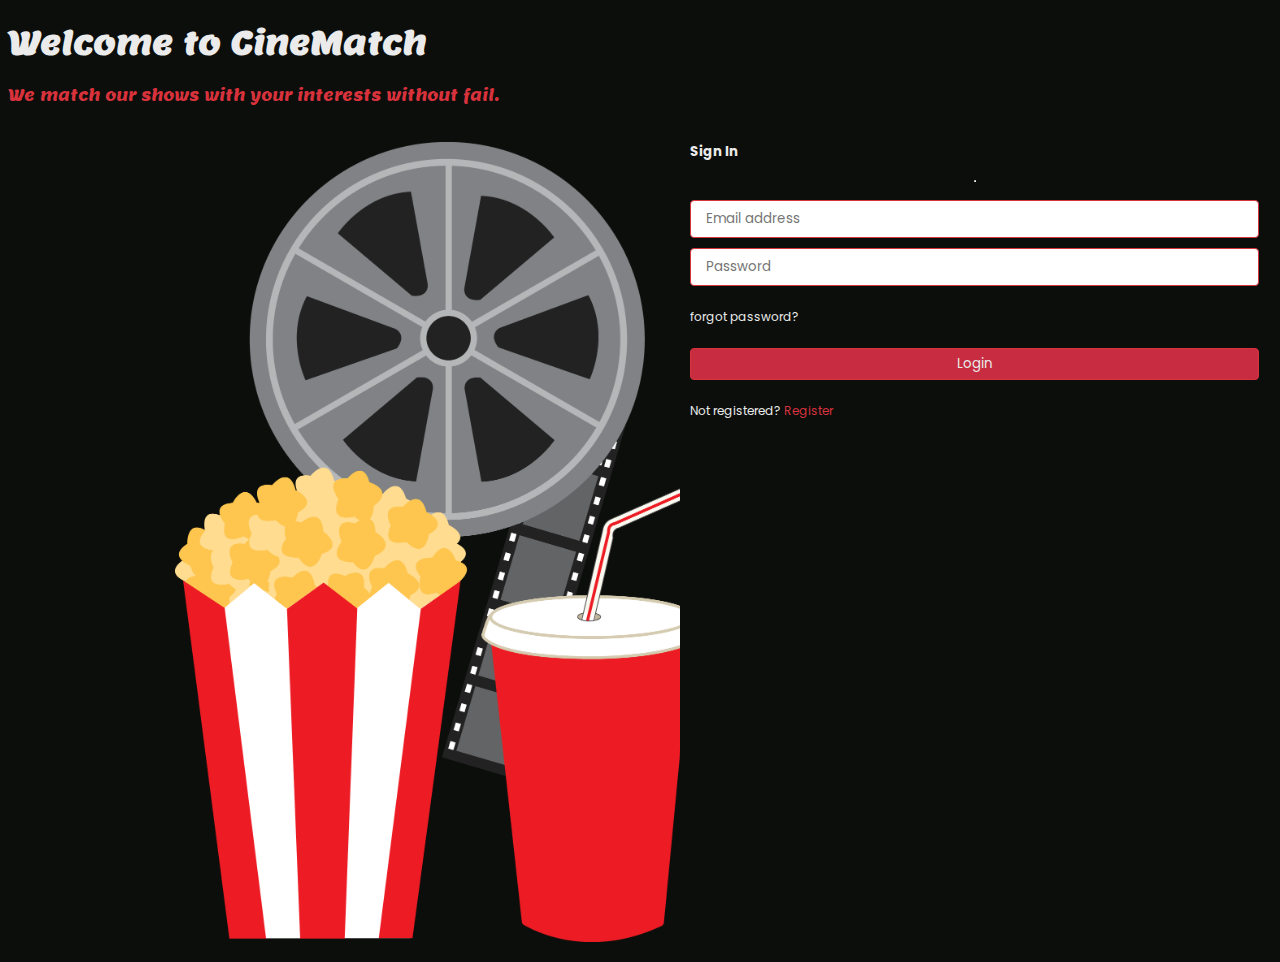
<file: index.html>
<!DOCTYPE html>
<html lang="en">
<head>
    <meta charset="UTF-8">
    <meta name="viewport" content="width=device-width, initial-scale=1.0">
    <title>CineMatch</title>
    <link rel="icon" href="favicon.ico" type="image/x-icon" />
    <link href="https://cdn.jsdelivr.net/npm/bootstrap@5.3.2/dist/css/bootstrap.min.css" rel="stylesheet" integrity="sha384-T3c6CoIi6uLrA9TneNEoa7RxnatzjcDSCmG1MXxSR1GAsXEV/Dwwykc2MPK8M2HN" crossorigin="anonymous">
    <link rel="stylesheet" href="css/form.css">
</head>
<body>
  <div class="title text-center">
    <h1>Welcome to CineMatch</h1>
    <p>We match our shows with your interests without fail.</p>
  </div>
  <div class="form_details">
    <div class="img">
      <img src="images/form-back.png" alt="form_back">
    </div>
    <form action="home.html" method="">
      <h5>Sign In</h5>
      <hr>
      <div class="inputs">
        <input type="email" name="" placeholder="Email address" required>
        <input type="password" name="" placeholder="Password" required>
      </div>
      <div class="fp text-end">
        <p>forgot password?</p>
      </div>
      <button type="submit">Login</button>
      <p>Not registered? <a href="register.html">Register</a></p>
    </form>
  </div>

  <script src="https://cdn.jsdelivr.net/npm/bootstrap@5.3.2/dist/js/bootstrap.bundle.min.js" integrity="sha384-C6RzsynM9kWDrMNeT87bh95OGNyZPhcTNXj1NW7RuBCsyN/o0jlpcV8Qyq46cDfL" crossorigin="anonymous"></script>
</body>
</html>
</file>
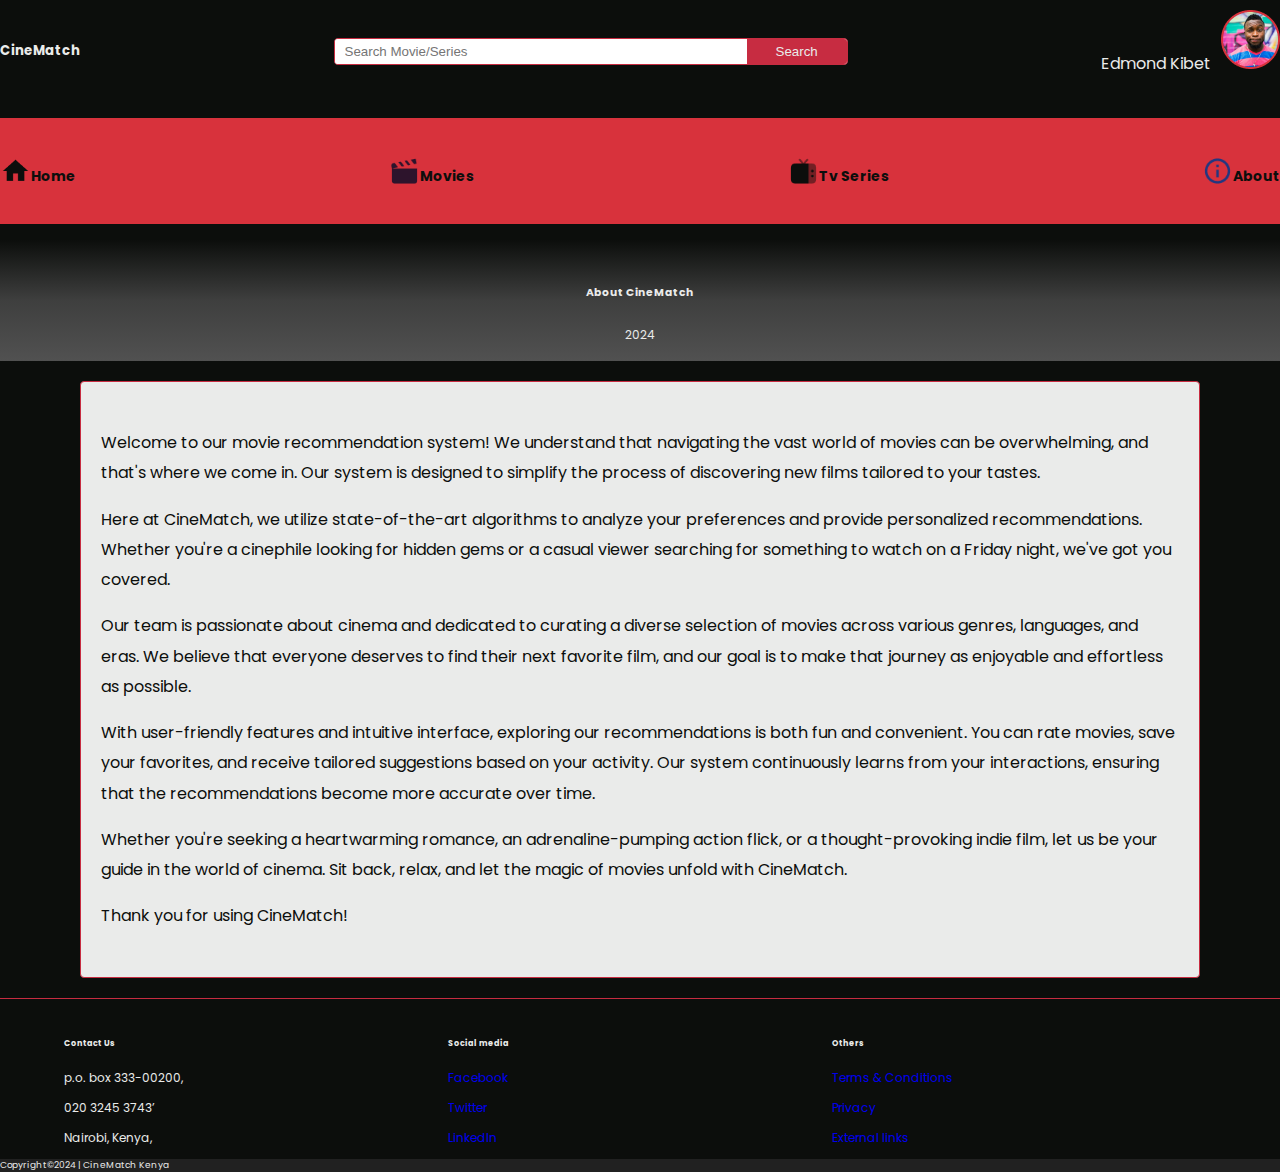
<file: about.html>
<!DOCTYPE html>
<html lang="en">
<head>
    <meta charset="UTF-8">
    <meta name="viewport" content="width=device-width, initial-scale=1.0">
    <title>CineMatch</title>
    <link rel="icon" href="favicon.ico" type="image/x-icon" />
    <link href="https://cdn.jsdelivr.net/npm/bootstrap@5.3.2/dist/css/bootstrap.min.css" rel="stylesheet" integrity="sha384-T3c6CoIi6uLrA9TneNEoa7RxnatzjcDSCmG1MXxSR1GAsXEV/Dwwykc2MPK8M2HN" crossorigin="anonymous">
    <link rel="stylesheet" href="css/nav.css">
    <link rel="stylesheet" href="css/about.css">
</head>
<body>
  <div class="header">
    <div class="nav">
      <h5>CineMatch</h5>
      <form action="search.html" method="" class="search-bar">
        <input type="text" name="" placeholder="Search Movie/Series" required>
        <button type="submit">Search</button>
      </form>
      <div class="profile">
        <p>Edmond Kibet</p>
        <div class="profile-img">
          <img src="images/profile.png" alt="profile_img">
        </div>
      </div>
    </div>
    <ul>
      <li><a href="home.html"><img src="images/home.png" alt="nav-icon"><h6>Home</h6></a></li>
      <li><a href="movies.html"><img src="images/movie.png" alt="nav-icon"><h6>Movies</h6></a></li>
      <li><a href="series.html"><img src="images/series.png" alt="nav-icon"><h6>Tv Series</h6></a></li>
      <li><a href="about.html"><img src="images/about.png" alt="nav-icon"><h6>About</h6></a></li>
    </ul>
  </div>

  <div class="banner">
    <h6>About CineMatch</h6>
    <p>2024</p>
  </div>

  <div class="body">

    <div class="contentpane text-center">
      <p>Welcome to our movie recommendation system! We understand that navigating the vast world of movies can be overwhelming, and that's where we come in. Our system is designed to simplify the process of discovering new films tailored to your tastes.</p>
      <p>Here at CineMatch, we utilize state-of-the-art algorithms to analyze your preferences and provide personalized recommendations. Whether you're a cinephile looking for hidden gems or a casual viewer searching for something to watch on a Friday night, we've got you covered.</p>
      <p>Our team is passionate about cinema and dedicated to curating a diverse selection of movies across various genres, languages, and eras. We believe that everyone deserves to find their next favorite film, and our goal is to make that journey as enjoyable and effortless as possible.</p>
      <p>With user-friendly features and intuitive interface, exploring our recommendations is both fun and convenient. You can rate movies, save your favorites, and receive tailored suggestions based on your activity. Our system continuously learns from your interactions, ensuring that the recommendations become more accurate over time.</p>
      <p>Whether you're seeking a heartwarming romance, an adrenaline-pumping action flick, or a thought-provoking indie film, let us be your guide in the world of cinema. Sit back, relax, and let the magic of movies unfold with CineMatch.</p>
      <p>Thank you for using CineMatch!</p>
    </div>

  </div>

  <footer>
    <div class="items">
      <div class="item">
        <h6>Contact Us</h6>
        <p>p.o. box 333-00200,</p>
        <p>020 3245 3743’</p>
        <p>Nairobi, Kenya,</p>
      </div>
      <div class="item">
        <h6>Social media</h6>
        <p><a href="#">Facebook</a></p>
        <p><a href="#">Twitter</a></p>
        <p><a href="#">LinkedIn</a></p>
      </div>
      <div class="item">
        <h6>Others</h6>
        <p><a href="#">Terms & Conditions</a></p>
        <p><a href="#">Privacy</a></p>
        <p><a href="#">External links</a></p>
      </div>
    </div>
    <div class="copyright">
      <p class="text-center p-2">Copyright&copy;2024 | CineMatch Kenya</p>
    </div>
  </footer>

  <script src="https://cdn.jsdelivr.net/npm/bootstrap@5.3.2/dist/js/bootstrap.bundle.min.js" integrity="sha384-C6RzsynM9kWDrMNeT87bh95OGNyZPhcTNXj1NW7RuBCsyN/o0jlpcV8Qyq46cDfL" crossorigin="anonymous"></script>
</body>
</html>
</file>
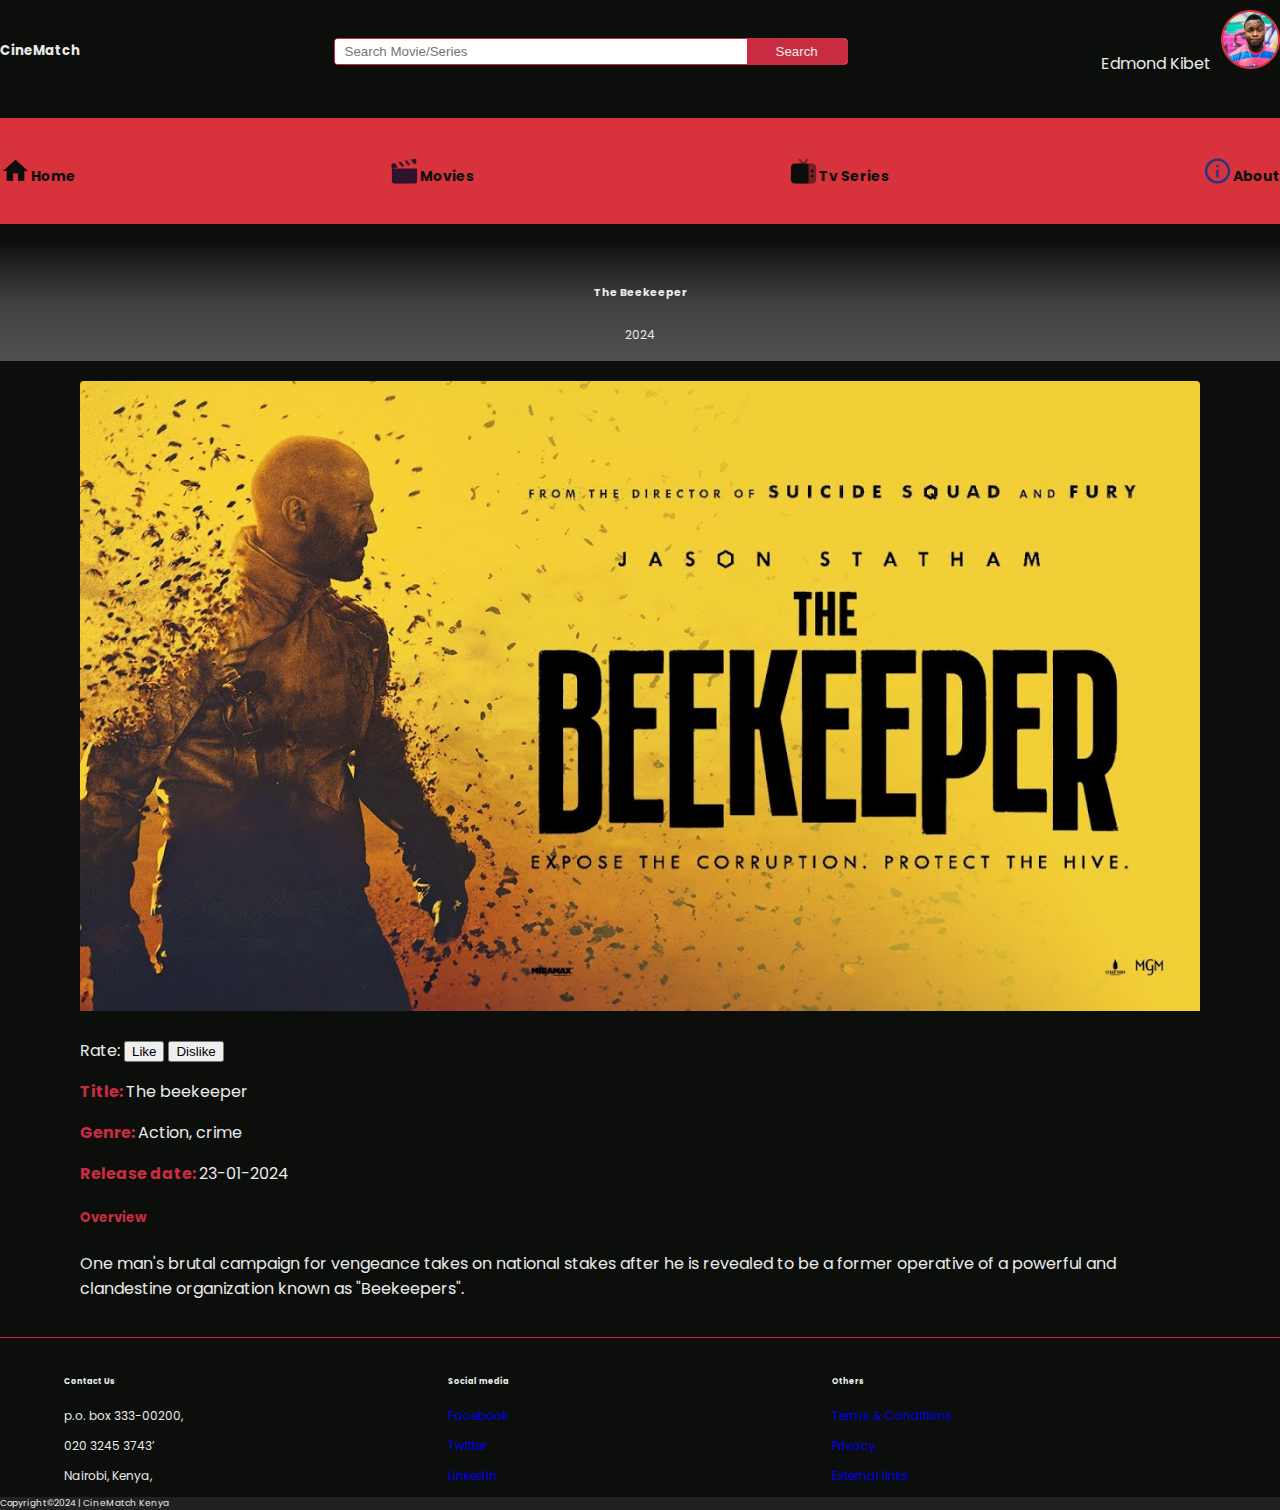
<file: details.html>
<!DOCTYPE html>
<html lang="en">
<head>
    <meta charset="UTF-8">
    <meta name="viewport" content="width=device-width, initial-scale=1.0">
    <title>CineMatch</title>
    <link rel="icon" href="favicon.ico" type="image/x-icon" />
    <link href="https://cdn.jsdelivr.net/npm/bootstrap@5.3.2/dist/css/bootstrap.min.css" rel="stylesheet" integrity="sha384-T3c6CoIi6uLrA9TneNEoa7RxnatzjcDSCmG1MXxSR1GAsXEV/Dwwykc2MPK8M2HN" crossorigin="anonymous">
    <link rel="stylesheet" href="css/nav.css">
    <link rel="stylesheet" href="css/details.css">
</head>
<body>
  <div class="header">
    <div class="nav">
      <h5>CineMatch</h5>
      <form action="search.html" method="" class="search-bar">
        <input type="text" name="" placeholder="Search Movie/Series" required>
        <button type="submit">Search</button>
      </form>
      <div class="profile">
        <p>Edmond Kibet</p>
        <div class="profile-img">
          <img src="images/profile.png" alt="profile_img">
        </div>
      </div>
    </div>
    <ul>
      <li><a href="home.html"><img src="images/home.png" alt="nav-icon"><h6>Home</h6></a></li>
      <li><a href="movies.html"><img src="images/movie.png" alt="nav-icon"><h6>Movies</h6></a></li>
      <li><a href="series.html"><img src="images/series.png" alt="nav-icon"><h6>Tv Series</h6></a></li>
      <li><a href="about.html"><img src="images/about.png" alt="nav-icon"><h6>About</h6></a></li>
    </ul>
  </div>

  <div class="banner">
    <h6>The Beekeeper</h6>
    <p>2024</p>
  </div>
  
  <div class="body">
    <div class="back">
        <img src="images/bee.jpg" alt="">
    </div>
    <div class="details">
        <div class="buttons p-2">
            Rate: 
            <button class="btn btn-primary">Like</button>
            <button class="btn btn-danger">Dislike</button>
        </div>
        <p><b>Title: </b>The beekeeper</p>
        <p><b>Genre: </b> Action, crime</p>
        <p><b>Release date: </b>23-01-2024</p>
        <div class="overview">
            <h5>Overview</h5>
            <p>One man's brutal campaign for vengeance takes on national stakes after he is revealed to be a former operative of a powerful and clandestine organization known as "Beekeepers".</p>
        </div>
    </div>
  </div>

  <footer>
    <div class="items">
      <div class="item">
        <h6>Contact Us</h6>
        <p>p.o. box 333-00200,</p>
        <p>020 3245 3743’</p>
        <p>Nairobi, Kenya,</p>
      </div>
      <div class="item">
        <h6>Social media</h6>
        <p><a href="#">Facebook</a></p>
        <p><a href="#">Twitter</a></p>
        <p><a href="#">LinkedIn</a></p>
      </div>
      <div class="item">
        <h6>Others</h6>
        <p><a href="#">Terms & Conditions</a></p>
        <p><a href="#">Privacy</a></p>
        <p><a href="#">External links</a></p>
      </div>
    </div>
    <div class="copyright">
      <p class="text-center p-2">Copyright&copy;2024 | CineMatch Kenya</p>
    </div>
  </footer>

  <script src="https://cdn.jsdelivr.net/npm/bootstrap@5.3.2/dist/js/bootstrap.bundle.min.js" integrity="sha384-C6RzsynM9kWDrMNeT87bh95OGNyZPhcTNXj1NW7RuBCsyN/o0jlpcV8Qyq46cDfL" crossorigin="anonymous"></script>
</body>
</html>
</file>
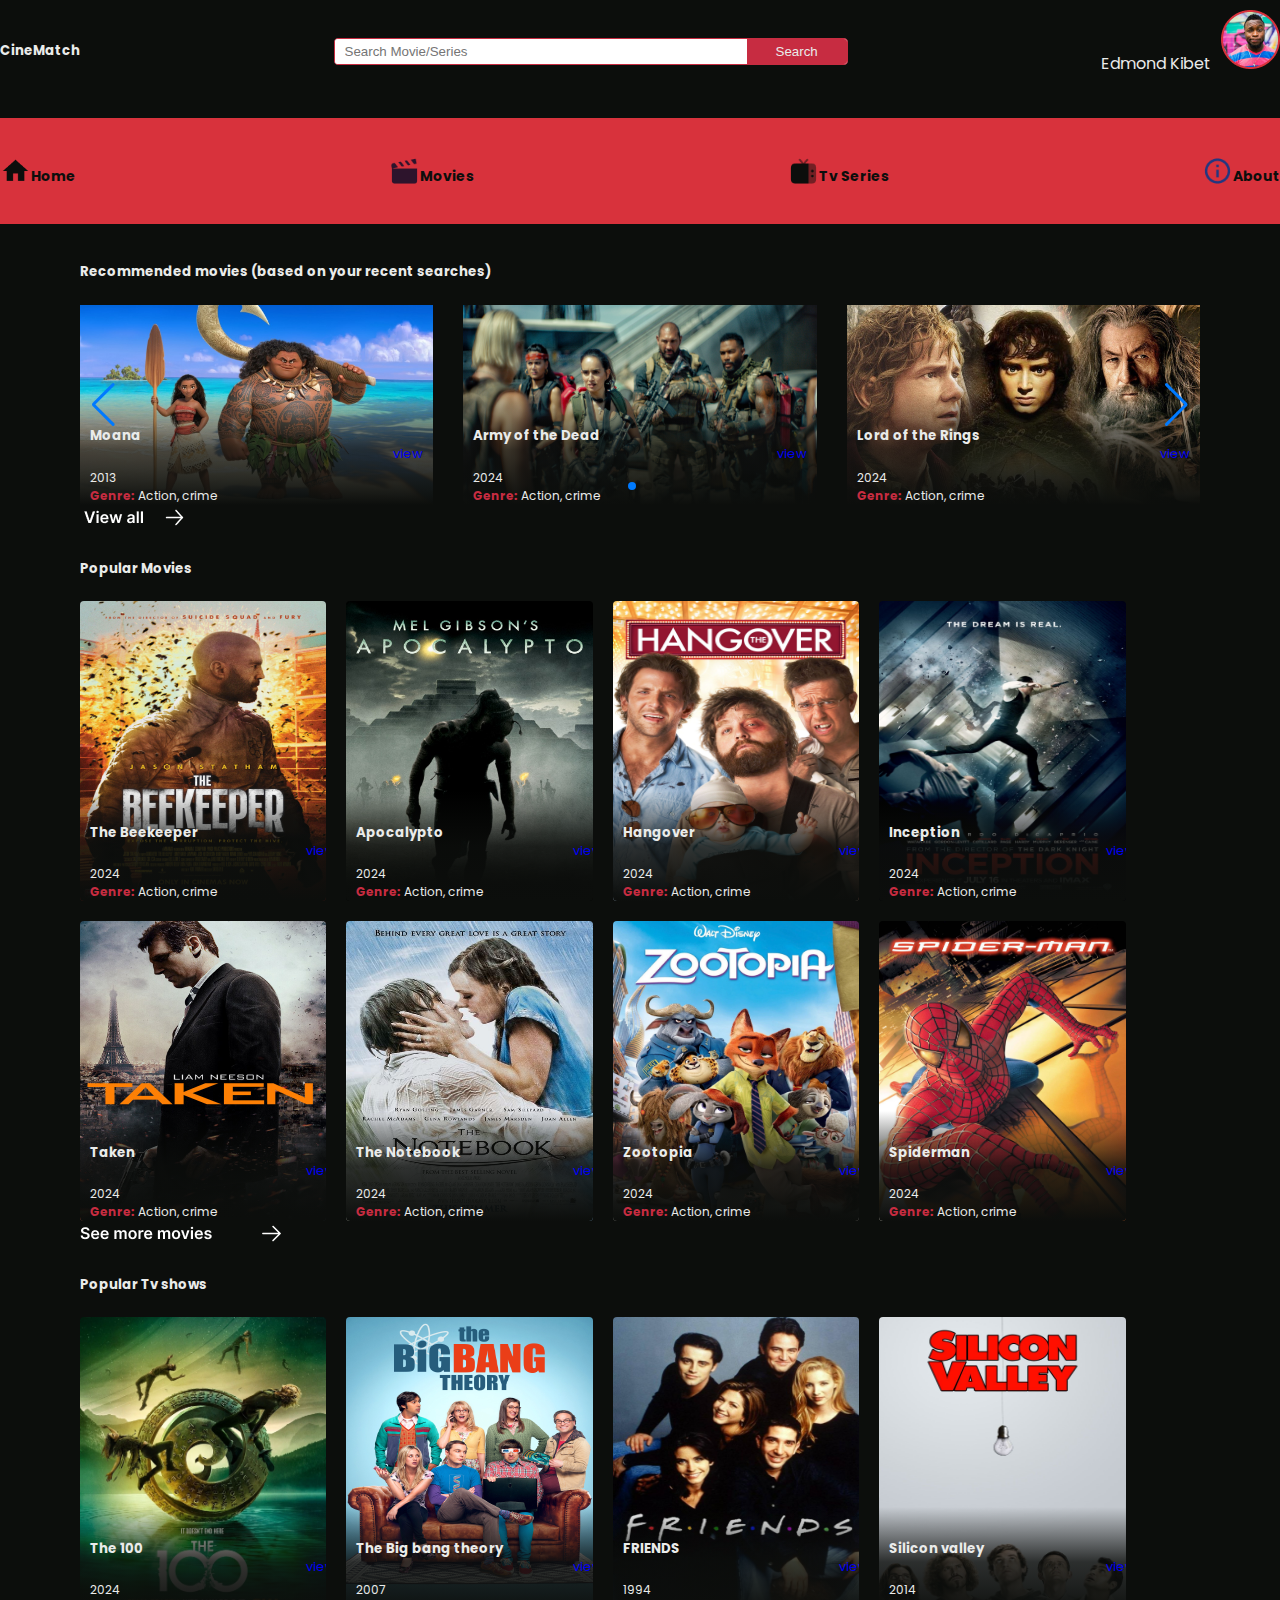
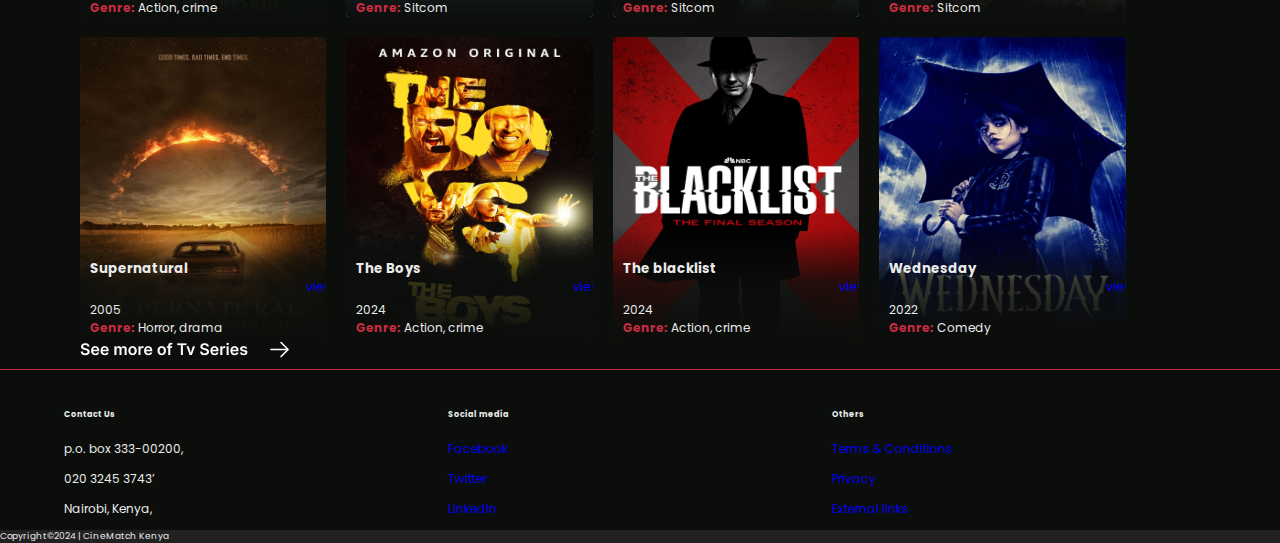
<file: home.html>
<!DOCTYPE html>
<html lang="en">
<head>
  <meta charset="UTF-8">
  <meta name="viewport" content="width=device-width, initial-scale=1.0">
  <title>CineMatch</title>
  <link rel="icon" href="favicon.ico" type="image/x-icon" />
  <link href="https://cdn.jsdelivr.net/npm/bootstrap@5.3.2/dist/css/bootstrap.min.css" rel="stylesheet" integrity="sha384-T3c6CoIi6uLrA9TneNEoa7RxnatzjcDSCmG1MXxSR1GAsXEV/Dwwykc2MPK8M2HN" crossorigin="anonymous">
  <link rel="stylesheet" href="https://unpkg.com/swiper/swiper-bundle.min.css"/>
  <link rel="stylesheet" href="https://cdnjs.cloudflare.com/ajax/libs/font-awesome/6.0.0-beta3/css/all.min.css"/>
  
  <link rel="stylesheet" href="css/nav.css">
  <link rel="stylesheet" href="css/style.css">
</head>
<body>
  <div class="header">
    <div class="nav">
      <h5>CineMatch</h5>
      <form action="search.html" method="" class="search-bar">
        <input type="text" name="" placeholder="Search Movie/Series" required>
        <button type="submit">Search</button>
      </form>
      <div class="profile">
        <p>Edmond Kibet</p>
        <div class="profile-img">
          <img src="images/profile.png" alt="profile_img">
        </div>
      </div>
    </div>
    <ul>
      <li><a class="active" href="home.html"><img src="images/home.png" alt="nav-icon"><h6>Home</h6></a></li>
      <li><a href="movies.html"><img src="images/movie.png" alt="nav-icon"><h6>Movies</h6></a></li>
      <li><a href="series.html"><img src="images/series.png" alt="nav-icon"><h6>Tv Series</h6></a></li>
      <li><a href="about.html"><img src="images/about.png" alt="nav-icon"><h6>About</h6></a></li>
    </ul>
  </div>

  <div class="body">
    <div class="recommends">
      <h5>Recommended movies (based on your recent searches)</h5>

      <div class="swiper mySwiper recommendations">
        <div class="swiper-wrapper content">
          <div class="swiper-slide recommended">
            <img src="images/moana.jpg" alt="card-logo">
            <div class="details">
              <div class="dets">
                <h5>Moana</h5>
                <p>2013</p>
                <p><b>Genre: </b>Action, crime</p>
              </div>
              <a class="btn btn-danger" href="details.html">view</a>
            </div>
          </div>
  
          <div class="swiper-slide recommended">
            <img src="images/aotd.jpg" alt="card-logo">
            <div class="details">
              <div class="dets">
                <h5>Army of the Dead</h5>
                <p>2024</p>
                <p><b>Genre: </b>Action, crime</p>
              </div>
              <a class="btn btn-danger" href="details.html">view</a>
            </div>
          </div>
  
          <div class="swiper-slide recommended">
            <img src="images/lotr.jpg" alt="card-logo">
            <div class="details">
              <div class="dets">
                <h5>Lord of the Rings</h5>
                <p>2024</p>
                <p><b>Genre: </b>Action, crime</p>
              </div>
              <a class="btn btn-danger" href="details.html">view</a>
            </div>
          </div>

          <div class="swiper-slide recommended">
            <img src="images/beekeeper.jpeg" alt="card-logo">
            <div class="details">
              <div class="dets">
                <h5>The Beekeeper</h5>
                <p>2013</p>
                <p><b>Genre: </b>Action, crime</p>
              </div>
              <a class="btn btn-danger" href="details.html">view</a>
            </div>
          </div>

          <div class="swiper-slide recommended">
            <img src="images/avengers.jpg" alt="card-logo">
            <div class="details">
              <div class="dets">
                <h5>Avengers</h5>
                <p>2013</p>
                <p><b>Genre: </b>Action, crime</p>
              </div>
              <a class="btn btn-danger" href="details.html">view</a>
            </div>
          </div>

          <div class="swiper-slide recommended">
            <img src="images/ff.jpg" alt="card-logo">
            <div class="details">
              <div class="dets">
                <h5>Fast and furious 6</h5>
                <p>2013</p>
                <p><b>Genre: </b>Action, crime</p>
              </div>
              <a class="btn btn-danger" href="details.html">view</a>
            </div>
          </div>
        </div>
        <div class="swiper-button-next"></div>
        <div class="swiper-button-prev"></div>
        <div class="swiper-pagination"></div>

      </div>
  
      <div class="more text-end">
        <a href="recommends.html"><img class="btn" src="images/rec.png" alt="more"></a>
      </div>
    </div>


    <script src="https://unpkg.com/swiper/swiper-bundle.min.js"></script>
    <script type="text/javascript" src="script.js"></script>
  
    <div class="movies">
      <h5>Popular Movies</h5>

      <div class="cards">
        <div class="ms-card">
          <img src="images/movies/The-Beekeeper.png" alt="card-logo">
          <div class="details">
            <div class="dets">
              <h5>The Beekeeper</h5>
              <p>2024</p>
              <p><b>Genre: </b>Action, crime</p>
            </div>
            <a class="btn btn-danger" href="details.html">view</a>
          </div>
        </div>

        <div class="ms-card">
          <img src="images/movies/apo.jpg" alt="card-logo">
          <div class="details">
            <div class="dets">
              <h5>Apocalypto</h5>
              <p>2024</p>
              <p><b>Genre: </b>Action, crime</p>
            </div>
            <a class="btn btn-danger" href="details.html">view</a>
          </div>
        </div>

        <div class="ms-card">
          <img src="images/movies/han.jpg" alt="card-logo">
          <div class="details">
            <div class="dets">
              <h5>Hangover</h5>
              <p>2024</p>
              <p><b>Genre: </b>Action, crime</p>
            </div>
            <a class="btn btn-danger" href="details.html">view</a>
          </div>
        </div>
        <div class="ms-card">
          <img src="images/movies/inception-poster.jpg" alt="card-logo">
          <div class="details">
            <div class="dets">
              <h5>Inception</h5>
              <p>2024</p>
              <p><b>Genre: </b>Action, crime</p>
            </div>
            <a class="btn btn-danger" href="details.html">view</a>
          </div>
        </div>

        <div class="ms-card">
          <img src="images/movies/taken.jpeg" alt="card-logo">
          <div class="details">
            <div class="dets">
              <h5>Taken</h5>
              <p>2024</p>
              <p><b>Genre: </b>Action, crime</p>
            </div>
            <a class="btn btn-danger" href="details.html">view</a>
          </div>
        </div>

        <div class="ms-card">
          <img src="images/movies/th.jfif" alt="card-logo">
          <div class="details">
            <div class="dets">
              <h5>The Notebook</h5>
              <p>2024</p>
              <p><b>Genre: </b>Action, crime</p>
            </div>
            <a class="btn btn-danger" href="details.html">view</a>
          </div>
        </div>

        <div class="ms-card">
          <img src="images/movies/Zootopia_poster.webp" alt="card-logo">
          <div class="details">
            <div class="dets">
              <h5>Zootopia</h5>
              <p>2024</p>
              <p><b>Genre: </b>Action, crime</p>
            </div>
            <a class="btn btn-danger" href="details.html">view</a>
          </div>
        </div>

        <div class="ms-card">
          <img src="images/movies/spider.jpg" alt="card-logo">
          <div class="details">
            <div class="dets">
              <h5>Spiderman</h5>
              <p>2024</p>
              <p><b>Genre: </b>Action, crime</p>
            </div>
            <a class="btn btn-danger" href="details.html">view</a>
          </div>
        </div>
      </div>
  
      <div class="more text-end">
        <a href="movies.html"><img class="btn" src="images/mv.png" alt="more"></a>
      </div>
    </div>
  
    <div class="series">
      <h5>Popular Tv shows</h5>

      <div class="cards">
        <div class="ms-card">
          <img src="images/series/100.jpg" alt="card-logo">
          <div class="details">
            <div class="dets">
              <h5>The 100</h5>
              <p>2024</p>
              <p><b>Genre: </b>Action, crime</p>
            </div>
            <a class="btn btn-danger" href="details.html">view</a>
          </div>
        </div>

        <div class="ms-card">
          <img src="images/series/tbbt.jpg" alt="card-logo">
          <div class="details">
            <div class="dets">
              <h5>The Big bang theory</h5>
              <p>2007</p>
              <p><b>Genre: </b>Sitcom</p>
            </div>
            <a class="btn btn-danger" href="details.html">view</a>
          </div>
        </div>

        <div class="ms-card">
          <img src="images/series/friends.jpg" alt="card-logo">
          <div class="details">
            <div class="dets">
              <h5>FRIENDS</h5>
              <p>1994</p>
              <p><b>Genre: </b>Sitcom</p>
            </div>
            <a class="btn btn-danger" href="details.html">view</a>
          </div>
        </div>
        <div class="ms-card">
          <img src="images/series/silicon_valley.jpg" alt="card-logo">
          <div class="details">
            <div class="dets">
              <h5>Silicon valley</h5>
              <p>2014</p>
              <p><b>Genre: </b>Sitcom</p>
            </div>
            <a class="btn btn-danger" href="details.html">view</a>
          </div>
        </div>

        <div class="ms-card">
          <img src="images/series/supernatural.jpg" alt="card-logo">
          <div class="details">
            <div class="dets">
              <h5>Supernatural</h5>
              <p>2005</p>
              <p><b>Genre: </b>Horror, drama</p>
            </div>
            <a class="btn btn-danger" href="details.html">view</a>
          </div>
        </div>

        <div class="ms-card">
          <img src="images/series/the_boys.jpg" alt="card-logo">
          <div class="details">
            <div class="dets">
              <h5>The Boys</h5>
              <p>2024</p>
              <p><b>Genre: </b>Action, crime</p>
            </div>
            <a class="btn btn-danger" href="details.html">view</a>
          </div>
        </div>

        <div class="ms-card">
          <img src="images/series/blacklist.jpg" alt="card-logo">
          <div class="details">
            <div class="dets">
              <h5>The blacklist</h5>
              <p>2024</p>
              <p><b>Genre: </b>Action, crime</p>
            </div>
            <a class="btn btn-danger" href="details.html">view</a>
          </div>
        </div>

        <div class="ms-card">
          <img src="images/series/wednesday.jpg" alt="card-logo">
          <div class="details">
            <div class="dets">
              <h5>Wednesday</h5>
              <p>2022</p>
              <p><b>Genre: </b>Comedy</p>
            </div>
            <a class="btn btn-danger" href="details.html">view</a>
          </div>
        </div>
      </div>
  
      <div class="more text-end">
        <a href="series.html"><img class="btn" src="images/ts.png" alt="more"></a>
      </div>
    </div>
  </div>

  <footer>
    <div class="items">
      <div class="item">
        <h6>Contact Us</h6>
        <p>p.o. box 333-00200,</p>
        <p>020 3245 3743’</p>
        <p>Nairobi, Kenya,</p>
      </div>
      <div class="item">
        <h6>Social media</h6>
        <p><a href="#">Facebook</a></p>
        <p><a href="#">Twitter</a></p>
        <p><a href="#">LinkedIn</a></p>
      </div>
      <div class="item">
        <h6>Others</h6>
        <p><a href="#">Terms & Conditions</a></p>
        <p><a href="#">Privacy</a></p>
        <p><a href="#">External links</a></p>
      </div>
    </div>
    <div class="copyright">
      <p class="text-center p-2">Copyright&copy;2024 | CineMatch Kenya</p>
    </div>
  </footer>

  <script src="https://cdn.jsdelivr.net/npm/bootstrap@5.3.2/dist/js/bootstrap.bundle.min.js" integrity="sha384-C6RzsynM9kWDrMNeT87bh95OGNyZPhcTNXj1NW7RuBCsyN/o0jlpcV8Qyq46cDfL" crossorigin="anonymous"></script>
</body>
</html>
</file>
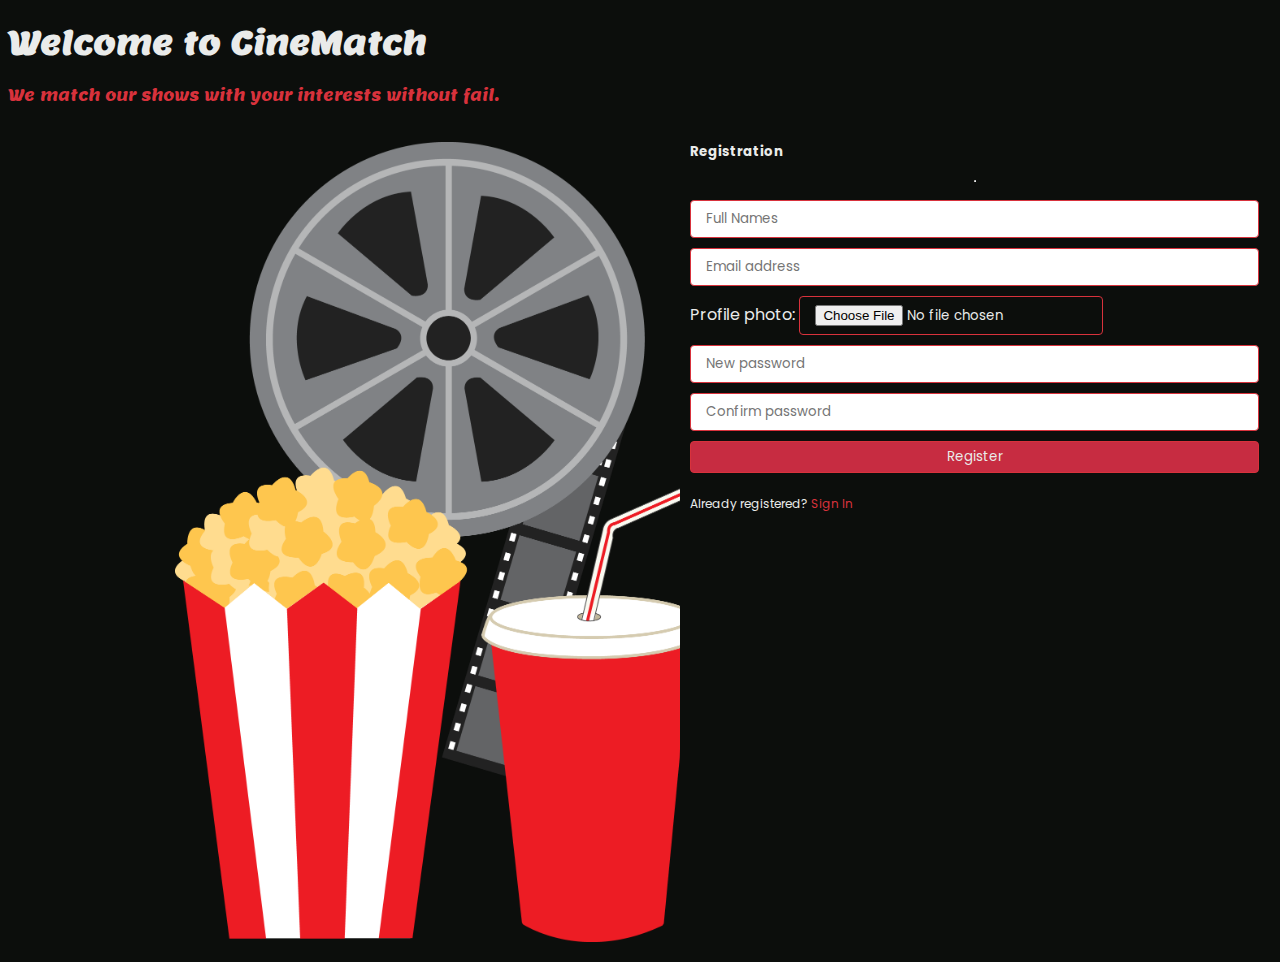
<file: register.html>
<!DOCTYPE html>
<html lang="en">
<head>
    <meta charset="UTF-8">
    <meta name="viewport" content="width=device-width, initial-scale=1.0">
    <title>CineMatch</title>
    <link rel="icon" href="favicon.ico" type="image/x-icon" />
    <link href="https://cdn.jsdelivr.net/npm/bootstrap@5.3.2/dist/css/bootstrap.min.css" rel="stylesheet" integrity="sha384-T3c6CoIi6uLrA9TneNEoa7RxnatzjcDSCmG1MXxSR1GAsXEV/Dwwykc2MPK8M2HN" crossorigin="anonymous">
    <link rel="stylesheet" href="css/form.css">
</head>
<body>
  <div class="title text-center">
    <h1>Welcome to CineMatch</h1>
    <p>We match our shows with your interests without fail.</p>
  </div>
  <div class="form_details">
    <div class="img">
      <img src="images/form-back.png" alt="form_back">
    </div>
    <form action="home.html" method="">
      <h5>Registration</h5>
      <hr>
      <div class="inputs">
        <input type="text" name="" placeholder="Full Names" required>
        <input type="email" name="" placeholder="Email address" required>
        <div class="profile_photo">
          Profile photo: <input type="file" required>
        </div>
        <input type="password" name="" placeholder="New password" required>
        <input type="password" name="" placeholder="Confirm password" required>
      </div>
      <button type="submit">Register</button>
      <p>Already registered? <a href="index.html">Sign In</a></p>
    
    </form>
  </div>

  <script src="https://cdn.jsdelivr.net/npm/bootstrap@5.3.2/dist/js/bootstrap.bundle.min.js" integrity="sha384-C6RzsynM9kWDrMNeT87bh95OGNyZPhcTNXj1NW7RuBCsyN/o0jlpcV8Qyq46cDfL" crossorigin="anonymous"></script>
</body>
</html>
</file>
<file: css/form.css>
@import url('https://fonts.googleapis.com/css2?family=Lemon&family=Poppins:wght@200;300;400;500;600;700&display=swap');

*{
    /* font-family: 'Lemon', serif; */
    font-family: 'Poppins', sans-serif;
}

body{
    background-color: #0C0E0C;
    overflow: hidden;
    height: 100vh;
    color: #EAEBEA;
    padding-bottom: 20px;
}

.title{
    margin-top: 15px;    
}

.title h1{
    font-family: 'Lemon', serif;
}

.title p{
    font-family: 'Lemon', serif;
    color: #D8323C;
}

.form_details{
    gap: 10px;
    width: 100%;
    display: flex;
    align-items: center;
    justify-content: center;
    padding: 20px 77px;
    height: calc(100vh - 100px);
}

.form_details .img{
    width: 40%;
    overflow: hidden;
    height: 100%;
}

.form_details .img img{
    height: 100%;
}

.form_details p{
    font-size: 12px;
    /* padding: 0;
    margin: 0; */
}

.form_details a{
    color: #D8323C;
    text-decoration: none;
}

form{
    display: flex;
    flex-direction: column;
    width: 45%;
    gap: 10px;
    height: 100%;
}

form h5{
    padding: 0;
    margin: 0;
}

form .inputs{
    gap: 10px;
    display: flex;
    flex-direction: column;
}

form .inputs input{
    outline: none;
    padding: 8px 15px;
    border-radius: 4px;
    border: 1px solid #D8323C;
}

form button{
    color: #EAEBEA;
    outline: none;
    border-radius: 4px;
    padding: 5px 0;
    border: 1px solid #D8323C;
    background-color: #C72C41;
}
</file>
<file: css/nav.css>
/* black: #0C0E0C
gray: EAEBEA
red: D8323C
pinkish: C72C41
purple: 2D142C
dark gray: 515151
light-purple: 510A32 */

@import url('https://fonts.googleapis.com/css2?family=Oswald:wght@200;400;600;700&family=Poppins:wght@100;200;300;400;500;600;700;800;900&family=Raleway:wght@100;200;300;400;500;600;700;800;900&family=Roboto:wght@100;300;400;500;700;900&display=swap');

/* font-family: 'Oswald', sans-serif;
font-family: 'Poppins', sans-serif;
font-family: 'Raleway', sans-serif;
font-family: 'Roboto', sans-serif; */

html{
    scroll-behavior: smooth;
}

body{
    margin: 0;
    box-sizing: border-box;
    font-family: 'Poppins', Times, serif;
    color: #EAEBEA;
    background-color: #0C0E0C;
    position: relative;
    overflow-x: hidden;
}

a{
    text-decoration: none;
}

.header{
    width: 100%;
    display: flex;
    align-items: center;
    justify-content: center;
    flex-direction: column;
    padding: 0;
    margin: 0;
    padding-top: 10px;
}

.header .nav{
    width: 100%;
    padding: 0 80px;
    padding-bottom: 10px;
    display: flex;
    align-items: center;
    justify-content: space-between;
}

.header .nav form{
    background: #fff;
    border-radius: 4px;
    overflow: hidden;
    width: 40%;
    display: flex;
    align-items: center;
    justify-content: space-between;
    border: 1px solid #C72C41;
}

.header .nav form input,.header .nav form button{
    outline: none;
    border: none;
}

.header .nav form input{
    padding: 5px 10px;
    width: 80%;
}

.header .nav form button{
    width: 20%;
    transition: .5s;
    color: #EAEBEA;
    padding: 5px 20px;
    background: #C72C41;
}

.header .nav form button:hover{
    background: #D8323C;
}

.header .nav .profile{
    gap: 10px;
    display: flex;
    cursor: pointer;
    align-items: baseline;
}

.header .nav .profile p{
    color: #EAEBEA;
}

.header .nav .profile .profile-img{
    height: 50px;
    /* width: 50px;
    border-radius: 50%;
    border: 1px solid #C72C41; */
}

.header ul{
    width: 100%;
    list-style: none;
    display: flex;
    align-items: center;
    justify-content: space-between;
    padding: 5px 80px;
    background: #D8323C;
}

.header ul li a{
    color: #0C0E0C;
    display: flex;
    transition: .5s;
    align-items: center;
}

.header ul li a:hover{
    color: #EAEBEA;
}

.header ul li a img{
    height: 30px;
}

.header ul li a h6{
    padding-top: 10px;
    font-size: 14px;
}

.body{
    padding: 0 80px;
    min-height: 50vh;
}

.banner{
    text-align: center;
    background: linear-gradient(180deg, transparent, #515151bb, #515151);
    padding: 20px 10px 5px 10px;
    margin: 0;
}

.banner p{
    font-size: 12px;
}


/* movie and series cards */
.cards{
    gap: 20px;
    width: 100%;
    display: flex;
    align-items: center;
    flex-wrap: wrap;
}

.cards .ms-card{
    width: 22%;
    height: 300px;
    overflow: hidden;
    border-radius: 4px;
    transition: .5s;
    position: relative;
}

.cards .ms-card:hover{
    transform: scale(1.05);
    border: 1px solid #C72C41;
}

.cards .ms-card img{
    position: absolute;
    top: 0;
    left: 0;
    width: 100%;
    height: 100%;
}

.cards .ms-card .details{
    position: absolute;
    bottom: 0;
    left: 0;
    width: 100%;
    display: flex;
    align-items: center;
    justify-content: space-between;
    z-index: 99;
    color: #EAEBEA;
    padding: 10px 10px 0 10px;
    background: linear-gradient(180deg, transparent, #0c0e0cd2, #0C0E0C);
}

.cards .ms-card .details .dets p{
    margin: 0;
    padding: 0;
    font-size: 12px;
}

.cards .ms-card .details .dets p b{
    color: #C72C41;
}

.cards .ms-card .details a{
    font-size: 13px;
    border-radius: 30px;
}

/* footer */

footer{
    width: 100%;
    display: flex;
    align-items: center;
    flex-direction: column;
    padding-top: 20px;
    border-top: 1px solid #C72C41;
}

footer .items{
    width: 100%;
    padding: 0 80px;
    display: flex;
    align-items: center;
    justify-content: center;
}

footer .items .item{
    width: 30%;
}

footer .items .item{
    font-size: 12px;
}

footer .copyright{
    background: #212121;
    color: #EAEBEA;
    width: 100%;
}

footer .copyright p{
    font-size: 9px;
    margin: 0;
    padding: 0;
}
</file>
<file: css/about.css>
.contentpane{
    margin-top: 20px;    
    margin-bottom: 20px;
    color: #0C0E0C;
    padding: 30px 20px;
    border-radius: 4px;
    background-color: #EAEBEA;
    border: 1px solid #C72C41;
    line-height: .8cm;
}
</file>
<file: css/details.css>
.back{
    margin-top: 20px;
    overflow: hidden;
    object-fit: cover;
    border-radius: 4px;
}

.back img{
    width: 100%;
}

.details{
    padding: 20px 0;
}

.details p b, .details h5{
    color: #C72C41;
}
</file>
<file: css/style.css>
.body{
    padding: 0 80px;
}

.recommendations{
    gap: 20px;
    width: 100%;
    display: flex;
    align-items: center;
    flex-wrap: wrap;
}

.recommendations .recommended{
    width: 32%;
    height: 200px;
    overflow: hidden;
    position: relative;
}

.recommendations .recommended img{
    position: absolute;
    top: 0;
    left: 0;
    width: 100%;
    height: 100%;
}

.recommendations .recommended .details{
    position: absolute;
    bottom: 0;
    left: 0;
    width: 100%;
    display: flex;
    align-items: center;
    justify-content: space-between;
    z-index: 99;
    color: #EAEBEA;
    padding: 10px 10px 0 10px;
    background: linear-gradient(180deg, transparent, #0c0e0cbe, #0C0E0C);
}

.recommendations .recommended .details .dets p{
    margin: 0;
    padding: 0;
    font-size: 12px;
}

.recommendations .recommended .details .dets p b{
    color: #C72C41;
}

.recommendations .recommended .details a{
    font-size: 13px;
    border-radius: 30px;
    padding: 5px 20px;
}
</file>
